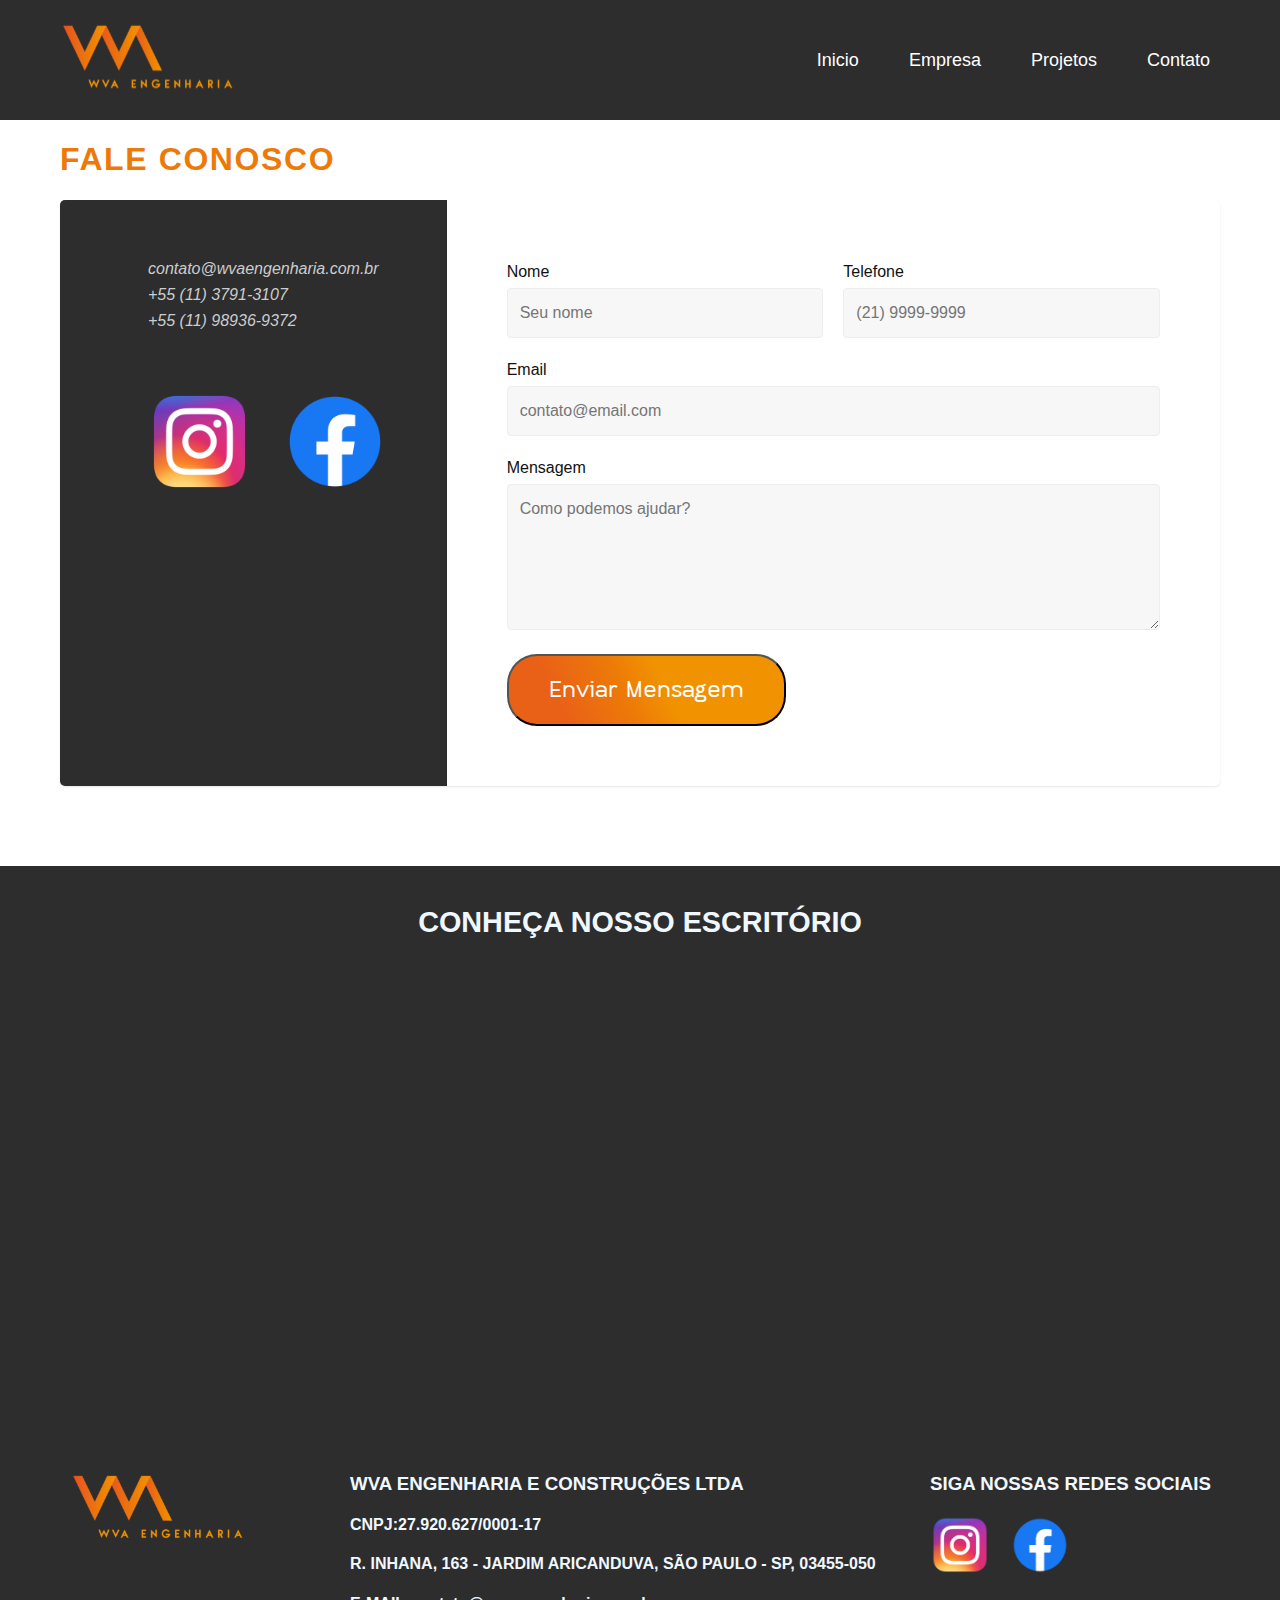
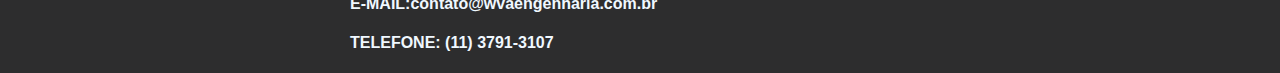
<file: contato.html>
<!DOCTYPE html>
<html lang="en">
<head>
    <meta charset="UTF-8">
    <meta http-equiv="X-UA-Compatible" content="IE=edge">
    <meta name="viewport" content="width=device-width, initial-scale=1.0">
    <link rel="stylesheet" href="./src/css/style.min.css">
    <link rel="icon" href="./src/img/Logo.svg" type="image/svg+xml">
    <title>WVA Contato</title>
</head>
<body>
    <header class="header-bg">
        <div class="header container">
            <div>
                <a href="index.html"><img class="logo" src="./src/img/Logo.svg"></a>
            </div>
            <nav id="nav">
                <button id="btn-mobile"><img id="hamburguer" src="./src/img/menu-ham.svg"></button>

                <ul class="header-menu">
                    <li><a href="./index.html">Inicio</a></li>
                    <li><a href="./empresa.html">Empresa</a></li>
                    <li><a href="./clientes.html">Projetos</a></li>
                    <li><a href="./contato.html">Contato</a></li>
                </ul>
            </nav>
        </div>
    </header>
    <main>
        <div class=" container">
            <h1 class="titulo1 cor-2">Fale Conosco</h1>
        </div>
        <div class="contato-pag container">
            <section class="contato-dados" aria-label="Endereço">
                    <address class="contato-meios">
                        <a href="mailto:contato@wvaengenharia.com.br">contato@wvaengenharia.com.br</a>
                        <a href="rel:+551137913107"> +55 (11)  3791-3107</a>
                        <a href="rel:+5511989369372">+55 (11) 98936-9372</a>
                    </address>
                    <div class="contato-redes">
                        <a href="https://www.instagram.com/wva.eng/?igshid=YmMyMTA2M2Y%3D">
                            <img src="./src/img/redes/2.png">
                        </a>
                        <a href="https://www.facebook.com/wvaengenharia?mibextid=LQQJ4d">
                            <img src="./src/img/redes/4.png">
                        </a>
                    </div>
                </section>
                <section class="contato-formulario" aria-label="Formulário">
                    <form class="form" action="./">
                      <div>
                        <label for="nome">Nome</label>
                        <input type="text" id="nome" name="nome" placeholder="Seu nome">
                      </div>
                      <div>
                        <label for="telefone">Telefone</label>
                        <input type="text" id="telefone" name="telefone" placeholder="(21) 9999-9999">
                      </div>
                      <div class="col-2">
                        <label for="email">Email</label>
                        <input type="email" id="email" name="email" placeholder="contato@email.com">
                      </div>
                      <div class="col-2">
                        <label for="mensagem">Mensagem</label>
                        <textarea id="mensagem" name="mensagem" placeholder="Como podemos ajudar?" rows="5"></textarea>
                      </div>
                      <div>
                        <button class="botao col-2">Enviar Mensagem</button>
                      </div>
                      
                    </form>
                </section> 
    </main>
    <footer class="footer-bg">
        <div class="footer fcontainer">
            <div class="h2-footer">
                <h2 class="titulo3">Conheça nosso <span>Escritório</span></h2>
            </div>
            
            <iframe src="https://www.google.com/maps/embed?pb=!1m18!1m12!1m3!1d3657.130860356406!2d-46.51215292376684!3d-23.56374316168143!2m3!1f0!2f0!3f0!3m2!1i1024!2i768!4f13.1!3m3!1m2!1s0x94ce67670fe9581f%3A0x5ca3b5e370e7227!2sR.%20Inhana%2C%20163%20-%20Jardim%20Aricanduva%2C%20S%C3%A3o%20Paulo%20-%20SP%2C%2003455-050!5e0!3m2!1spt-BR!2sbr!4v1685039706844!5m2!1spt-BR!2sbr" width="100%" height="450" style="border:0;" allowfullscreen="" loading="lazy" referrerpolicy="no-referrer-when-downgrade"></iframe>
            <div class="footer-informacoes container">
                <div class="footer-logo">
                    <a href="./index.html"><img src="./src/img/Logo.svg"></a>
                </div>
                        <div class="footer-info">
                            <h3>WVA ENGENHARIA E CONSTRUÇÕES LTDA</h3>
                            <h4>CNPJ:27.920.627/0001-17</h4>
                            <h4>R. INHANA, 163 - JARDIM ARICANDUVA, SÃO PAULO - SP, 03455-050</h4>
                            <h4>E-MAIL:contato@wvaengenharia.com.br</h4>
                            <h4>TELEFONE: (11) 3791-3107</h4>
                        </div>
                        <div class="footer-redes">
                            <h3>SIGA NOSSAS REDES SOCIAIS</h3>
                            <div class="redes">
                                <img src="./src/img/redes/2.png" alt="">
                                <img src="./src/img/redes/4.png" alt="">
                            </div>
                        </div>
                    </div>
                </div>
            </div>
    </footer>
    <script src="./src/js/simple-anime.js"></script>
    <script type="module" src="./src/js/script.js"></script>
</body>
</html>
</file>
<file: src/css/style.min.css>
body{margin:0;font-family:Arial,Helvetica,sans-serif;color:#111;scroll-behavior:smooth}html{scroll-behavior:smooth}ul{padding:0;margin:0;list-style:none}a{text-decoration:none;color:inherit}img{max-width:100%;display:block}dd,h2,h3,img[src$='.jpg'] h1,p,ul{margin:0}@font-face{font-family:Novabold;src:url(../fonts/NOVABOLD.otf)}@font-face{font-family:Often;src:url(../fonts/OFTEN.ttf)}h1{font-family:Often,Helvetica,sans-serif}body{font-family:Arial,sans-serif}.container{max-width:1200px;box-sizing:border-box;padding-left:20px;padding-right:20px;margin:0 auto}.botao{align-items:center;text-align:center;font-size:1.5rem;background:linear-gradient(243.96deg,#f19300 43.07%,#ed7a08 57.91%,#e96117 80.24%);padding:20px 40px;color:#fff;border-radius:30px;cursor:pointer;font-family:Often;transition:all .6s cubic bezier(.165,.84,.44,1)}.botao:hover{transform:scale(1.25,1.25)}.tooltip{position:absolute;z-index:500;background:rgba(0,0,0,.6);box-shadow:0 0 0 2px #fb5,0 0 0 6px rgba(0,0,0,.6);padding:.5rem;color:#fff;font-family:'IBM Plex Mono',monospace;font-weight:700;font-size:.875rem;max-width:170px;border-radius:2px}.titulo1{text-transform:uppercase;font-size:2rem;font-family:'Arial Nova',sans-serif;letter-spacing:.1rem}.titulo2{background:linear-gradient(270deg,#ed7a08 0,#f19300 100%);padding:0 10px;border-radius:5px}.titulo3{text-transform:uppercase;font-size:1.8rem;font-family:'Arial Nova',sans-serif}.titulo4{text-transform:uppercase;font-size:1.5rem;font-family:'Arial Nova',sans-serif}.texto{font-size:1.5rem;font-family:'Arial Nova',sans-serif;line-height:1.5}.texto2{text-transform:uppercase;font-size:1.5rem;font-family:'Arial Nova',sans-serif}.texto3{font-size:3rem;text-transform:uppercase}.texto4{margin-top:10px;font-size:1.2rem}.form{display:grid;grid-template-columns:1fr 1fr;gap:20px}.form .col-2{grid-column:span 2}.form label{display:block;margin-bottom:4px;font:500 1rem/1.5 Poppins,sans-serif}.form input[type=email],.form input[type=text],.form textarea{font:400 1rem/1.5 Roboto,sans-serif;background:#f7f7f7;border:1px solid #ededed;box-sizing:border-box;border-radius:4px;padding:12px;width:100%;box-sizing:border-box}.form input[type=email]:focus,.form input[type=text]:focus,.form textarea:focus{outline:0;border-color:#f19300;background:#f19300;box-shadow:0 0 0 2px #e96117}@media (max-width:600px){.form{grid-template-columns:1fr}.form .col-2{grid-column:1}}:root{--cor-0:#ffffff;--cor-1:#F19300;--cor-2:#ED7A08;--cor-3:#E96117;--cor-4:#2D2D2E;--cor-5:#000;--cor-6:linear-gradient(243.96deg, #F19300 43.07%, #ED7A08 57.91%, #E96117 80.24%);--swiper-navigation-color:var(--cor-1);--swiper-pagination-color:var(--cor-1);--swiper-navigation-size:80px;--swiper-navigation-sides-offset:0px}.cor-0{color:var(--cor-0)}.cor-1{color:var(--cor-1)}.cor-2{color:var(--cor-2)}.cor-3{color:var(--cor-3)}.cor-4{color:var(--cor-4)}.cor-5{color:var(--cor-5)}.cor-6{color:var(--cor-6)}.fadeInDown{transform:translate3d(0,-20px,0)}.fadeInUp{transform:translate3d(0,20px,0)}.fadeInRight{transform:translate3d(20px,0,0)}.fadeInLeft{transform:translate3d(-20px,0,0)}[data-anime]{opacity:0}.anime{opacity:1;transform:none;transition:transform .8s,opacity .8s}.modal-container{height:100vh;width:100%;background:rgba(0,0,0,.5);position:fixed;top:0;left:0;z-index:2000;justify-content:center;align-items:center;display:none}.modal-container.ativo{display:flex}@keyframes modal{from{opacity:0;transform:translate3d(0,-30px,0)}to{opacity:1;transform:translate3d(0,0,0)}}.ativo .modal{animation:modal .3s forwards}.modal{position:relative;margin-top:auto;margin-bottom:auto;margin:0 auto}.modal .swiper{width:1200px;height:800px}.fechar{width:50px;height:50px;top:-10px;right:-10px;position:absolute;cursor:pointer;background-color:#f19300;border:none;box-shadow:0 4px 4px 0 rgba(0,0,0,.3);font-size:1.2rem;font-size:1.5rem;z-index:1000}@media (max-width:1000px){.modal .swiper{width:800px;height:800px}}@media (max-width:500px){.modal-container.ativo{display:none}}.header-bg{background-color:#2d2d2e}.header{display:flex;flex-wrap:wrap;gap:20px;justify-content:space-between;align-items:center;padding:10px}.header-menu{display:flex;flex-wrap:wrap;gap:10px}.logo{width:200px;height:100px}#btn-mobile{display:none}.header-menu a{display:inline-block;color:#fff;padding:20px;font-size:1.125rem;position:relative;text-decoration:none;cursor:pointer}.header-menu a:hover{color:#e96117}@media (max-width:800px){.header-menu{gap:20px}.header-menu a{background-color:#e96117;padding:16px 12px;border-radius:5px}.header-menu a:hover{background-color:#111}.header a::after{display:none}}@media (max-width:650px){.header{justify-content:center}.header-menu{gap:4px}.header-menu a{padding:8px 12px;font-size:1rem}}@media (max-width:450px){.header-menu a{width:100%;font-size:.9rem;border-radius:0;background-color:none;padding:1rem 1rem;border-bottom:2px solid rgba(0,0,0 ,.07);background-color:#2d2d2e}#btn-mobile{display:block;display:flex;padding:.5rem 1rem;font-size:1rem;border:none;background:0 0;cursor:pointer}.header-menu{gap:0;position:absolute;width:100%;top:120px;right:0;background-color:#2d2d2e;display:block;height:0;transition:.6s;z-index:1000;visibility:hidden;overflow-y:hidden}.header{justify-content:space-between}#nav.active .header-menu{display:block;height:calc(100vh - 120px);visibility:visible;overflow:auto}}.bg{background-image:url(../img/bg.jpg)}.introducao-bg{color:#fff;height:calc(100vh - 120px);background-image:url(../img/bg.svg);background-repeat:no-repeat;text-align:center;background-size:cover;background-color:#000}.introducao{padding-top:calc(50vh - 200px);display:flex;flex-direction:column;gap:40px;margin:0 auto;text-align:center;align-items:center}.introducao a{width:300px}.introducao-texto{margin:0 auto;width:700px}@media (max-width:820px){.introducao-texto{width:500px}.titulo1{font-size:1.8rem}.introducao a{width:300px}}@media (max-width:520px){.introducao-texto{width:300px}.titulo1{font-size:.8rem}.botao{font-size:1.2rem}.introducao a{width:200px}}.sobre{margin-top:100px;display:grid;grid-template-columns:1fr 1fr;margin-bottom:100px}.sobre-conteudo{display:flex;flex-direction:column;gap:40px;justify-content:flex-start}.botao-sobre{margin-top:130px}.sobre-conteudo a{padding:20px 10px;display:inline}.sobre-img{position:relative}.sobre-img::after{content:"";display:block;height:400px;width:400px;background-color:#df8215;position:absolute;left:-150px;top:-50px;z-index:-1}@media (max-width:1200px){.sobre-img::after{display:none}.sobre-img{width:400px}}@media (max-width:900px){.sobre{grid-template-columns:1fr}.sobre-img img{display:none}.sobre-conteudo{padding:40px}.sobre{width:100%}}@media (max-width:900px){.sobre{grid-template-columns:1fr}.sobre-img img{display:none}.sobre-conteudo{padding:0}.sobre{width:100%}}.servico-bg{margin-top:100px;background:linear-gradient(180deg,#2d2d2e 0,#000 100%);z-index:-100;padding-bottom:60px}.servico{display:grid;grid-template-columns:1fr;justify-content:space-between}.servico-conteudo{margin-top:80px;display:flex;flex-direction:column;gap:40px}.servico-conteudo h2{position:relative;z-index:1;display:inline-block}.servico-conteudo h2::before{content:"";background:linear-gradient(270deg,#e96117 14.57%,#ed7a08 40.35%,#f19300 70.59%);border-bottom-right-radius:20px;border-top-right-radius:20px;position:absolute;width:700px;height:60px;z-index:-1;left:-220px;top:-15px}.servico-conteudo p{margin-bottom:40px;font-size:1.5rem}.servico-conteudo a{width:300px;padding:20px 10px}.servico-img-clientes{padding:0 20px;margin:0 auto;max-width:1200px;display:grid;grid-template-columns:repeat(4,1fr);transition:all .6s cubic bezier(.165,.84,.44,1)}.servico-img-clientes li img:hover{transform:scale(1.25,1.25)}.servico-img-clientes li{display:flex;padding:32px}.servico-img-clientes{margin:auto}.servico-img{margin-top:10px;display:none;background-color:#fff}.swiper-slide{margin:0 auto;align-items:center;justify-content:center}.swiper-slide img{margin:0 auto}.swiper{width:600px;height:400px}.swiper-wrapper{align-items:center}.botao-servico{padding-top:20px;margin:0 auto}@media (max-width:1050px){.servico{grid-template-columns:1fr}.servico-conteudo p{width:100%;margin-bottom:40px;font-size:1.5rem}}@media (max-width:800px){.servico-img-clientes{grid-template-columns:repeat(2,1fr)}.servico-img-clientes li:nth-child(n+3){border-top:2px solid (217,217,217,.5)}.servico-img-clientes li:nth-child(odd){border-left:none}}@media (max-width:510px){.servico-conteudo{gap:10px}.servico-conteudo h2{font-size:1.2rem}.servico-conteudo p{margin-bottom:10px;font-size:1.5rem}.servico-conteudo h2::before{width:500px;top:-20px}.servico-img-clientes{display:none}.servico-img{display:block}.swiper{margin:0 auto;width:340px;height:300px}.swiper img{width:300px;height:300px}}.portfolio{display:flex;flex-direction:column;gap:20px;margin-bottom:100px;text-align:center}.portfolio-p{margin-top:100px}.portfolio h2{margin-bottom:40px}.img-principal{width:100%}.min-img{display:flex;flex-direction:row;justify-content:space-between}.min-img img{width:32%}.botao-p{margin-top:60px}.img-acao{background-color:#0ff}@media (max-width:1200px){.min-img{gap:5px}.portfolio{gap:10px}}.fcontainer{padding-top:20px}.footer{color:#f0f8ff}.h2-footer{text-align:center}.footer h2{padding-top:20px;margin-bottom:40px}.footer-bg{background-color:#2d2d2e}.footer-logo{width:200px;height:200px}.footer-redes{display:flex;flex-direction:column;gap:20px}.redes{display:flex;flex-direction:row;gap:20px}.redes img{width:60px;height:60px}.footer-informacoes{margin-top:40px;display:grid;grid-template-columns:1fr 2fr 1fr}.mapa{display:grid;grid-template-columns:1fr 1fr}.sp{position:absolute;top:59%;left:59%}.gu{position:absolute;top:64.8%;left:60.6%}.ju{position:absolute;top:61%;left:63.5%}.itu{position:absolute;top:62.5%;left:56.2%}.lime{position:absolute;top:68.5%;left:63.5%}.ca{position:absolute;top:66%;left:66.4%}.rj{position:absolute;top:63%;left:76.6%}.co{position:absolute;top:55%;left:71.1%}.df{position:absolute;top:49.6%;left:60%}.pe{position:absolute;top:29.6%;left:82.2%}.bh{position:absolute;top:51%;left:76.6%}.vi{position:absolute;top:56%;left:81.4%}.rs{position:absolute;top:83.5%;left:50.8%}.pr{position:absolute;top:70.2%;left:56.3%}.mapa-img{position:relative}.ponto-f{width:10px;height:10px;background-color:#fff;z-index:1000px;border-radius:50%}.locais{margin-top:80px;width:600px}.locais2{display:none}.locais-lista-m{display:none}@media (max-width:1150px){.footer-logo{width:100px;height:100px;display:none}.footer-info{text-align:none;font-size:.8rem}.footer-redes h4{font-size:.8rem}.footer-informacoes{margin-top:20px;display:grid;grid-template-columns:2fr 1fr}.ponto-f{display:none}.locais{margin-top:40px}.locais p{font-size:3rem}.redes{display:flex;flex-direction:row;gap:10px}.redes img{width:50px;height:50px}.whats{width:50px}}@media (max-width:1000px){.mapa{grid-template-columns:1fr}.mapa-img{display:none}.footer-info{text-align:none;font-size:.6rem}.footer-redes h3{font-size:.6rem}.locais{margin-top:20px}.locais p{font-size:2rem}}@media (max-width:650px){.redes{display:flex;flex-direction:row;gap:4px}.redes img{width:40px;height:40px}.locais{margin-top:40px}.locais p{font-size:1rem}.footer-informacoes{margin-top:0}}@media (max-width:450px){.footer-informacoes{display:grid;grid-template-columns:1fr}.locais{margin-top:20px;width:auto;margin-bottom:20px;text-align:center;display:none}.locais2{margin-top:20px;width:auto;margin-bottom:20px;text-align:center;display:block}.locais2 p{font-size:1rem}.locais2{font-size:.5rem}.locais-lista-m{display:grid;grid-template-columns:1fr 1fr;justify-content:space-between;gap:20px}.estado{margin-bottom:20px}.estado h3{position:relative}.estado h3::before{content:"";display:block;height:5px;width:5px;background-color:#df8215;position:absolute;left:-10px;top:8px;border-radius:10px}.footer-informacoes{text-align:center}.footer-redes{justify-content:center;margin:0 auto;padding-bottom:20px}}.servico-pag{display:grid;grid-template-columns:1fr 1fr;justify-content:space-between}.qualidades{display:flex;flex-direction:row;justify-content:space-around}.qualidades img{width:500px}.divisao{display:grid;grid-template-columns:1fr 1fr}.servico-img-e{width:600px;height:600px}.servico-conteudo-e{margin-top:80px;display:flex;flex-direction:column;gap:20px}.servico-conteudo-e h2{position:relative;z-index:1}.servico-conteudo-e h2::before{content:"";background:linear-gradient(270deg,#e96117 14.57%,#ed7a08 40.35%,#f19300 70.59%);border-bottom-right-radius:20px;border-top-right-radius:20px;position:absolute;width:420px;height:60px;z-index:-1;left:-130px;top:-15px}.lista-servico{display:flex;flex-direction:column;gap:10px;margin-bottom:80px;margin-top:40px}.lista-servico li{position:relative}.lista-servico li::before{content:"";display:block;height:4px;width:4px;background-color:#df8215;position:absolute;left:-15px;top:6px}.wrapper{width:100%;margin:0 auto}div.servico-bg{margin-top:0}section.module.parallax{display:flex;flex-direction:column;justify-content:center;height:100vh!important;width:100%;position:relative;overflow:hidden;background-position:50% 50%;background-repeat:no-repeat;background-attachment:fixed;background-size:cover;-webkit-background-size:cover;-moz-background-size:cover;-o-background-size:cover}section.module.parallax:after{content:"";height:100%;width:100%;position:absolute;z-index:8;background:-moz-linear-gradient(to bottom,rgba(0,0,0,0) 0,rgba(0,0,0,0) 40%,#000 100%);background:-webkit-linear-gradient(to bottom,rgba(0,0,0,0) 0,rgba(0,0,0,0) 40%,#000 100%);background:linear-gradient(to bottom,rgba(0,0,0,0) 0,rgba(0,0,0,0) 40%,#000 100%)}section.module.parallax-1{background-image:url("../img/paralax-1.jpg")}section.module.parallax-2{background-image:url("../img/paralax-2.jpg")}section.module.parallax h1{color:#fff;text-align:center;font-size:78px;z-index:50;text-transform:uppercase}@media (max-width:800px){.sobre-img::after{display:none}.sobre-img{width:300px}}@media (max-width:550px){.sobre-img::after{display:none}.sobre-img{width:300px}.servico-conteudo-e h2{font-size:1.2rem}.servico-pag{margin:0 auto}}.cliente{background-image:url(../img/bg2.svg)}.portfolio-p{margin-top:80px;margin-bottom:80px;max-width:1400px;margin-left:auto;margin-right:auto;box-sizing:border-box}.caixa{display:grid;grid-template-columns:1fr 1fr;margin-bottom:80px;gap:80px;justify-content:space-between}.port-detalhe{position:relative}.port-detalhe::before{content:"";display:block;height:300px;width:300px;background-color:#df8215;position:absolute;left:-40px;top:-40px}.right-port-detalhe{position:relative}.right-port-detalhe::before{content:"";display:block;height:300px;width:300px;background-color:#df8215;position:absolute;right:-40px;top:-40px}.portfolio-p-conteudo p{margin-bottom:20px}.portfolio h2{margin-top:40px}.lista-port-p{display:flex;flex-direction:column;gap:5px}.lista-port-p li{position:relative}.lista-port-p li::before{content:"";display:block;height:4px;width:4px;background-color:#df8215;position:absolute;left:-15px;top:6px}.visita{display:grid;grid-template-columns:2fr 1fr}.footer-texto{margin:0 auto;display:flex;flex-direction:column;justify-content:center;width:300px}hr{margin-bottom:80px;border:.5px solid rgba(1,1,1,.1)}.footer-p .footer-bg{padding-top:0}@media (max-width:1000px){.caixa{grid-template-columns:1fr;margin:0 auto}.port-detalhe::before{display:none}.right-port-detalhe::before{display:none}.servico-img-e{display:none}.item-1{grid-row:2}.item-2{grid-row:1}}@media (max-width:450px){.caixa{justify-content:center}.introducao-texto h1{font-size:1.5rem}}#contato{background:linear-gradient(#888 600px,#f7f7f7 0)}.contato-pag{display:grid;grid-template-columns:1fr 2fr}.contato-dados,.contato-formulario{padding:60px;box-shadow:0 1px 2px rgba(0,0,0,.1);margin-bottom:80px}.contato-dados{background-color:#2d2d2e;color:#ccc;border-radius:5px 0 0 5px}.contato-formulario{background-color:#fff;border-radius:0 5px 5px 0}.contato-dados h2{margin-bottom:60px}.contato-meios a{display:block;max-width:max-content;margin-bottom:8px;padding-left:28px}.contato-meios a:hover{color:#fff}.contato-redes{margin-top:60px;display:flex;gap:32px;padding-left:28px}.planoIC-bg{padding-top:100px;margin-top:20px;background-color:#111;box-shadow:inset 0 120px #f7f7f7}@media (max-width:800px){.contato-pag{grid-template-columns:1fr;margin:0 auto}.contato-dados,.contato-formulario{padding:20px;margin-bottom:0}.contato-dados{border-radius:5px 5px 0 0;background:#2d2d2e;grid-row:2;margin-bottom:40px}.contato-formulario{border-radius:0 0 5px 5px;grid-row:1}.contato-dados h2{margin-bottom:32px}.contato-meios a:nth-child(3){margin-bottom:32px}.contato-redes{margin-bottom:12px}.contato-redes img{width:50px}}
</file>
